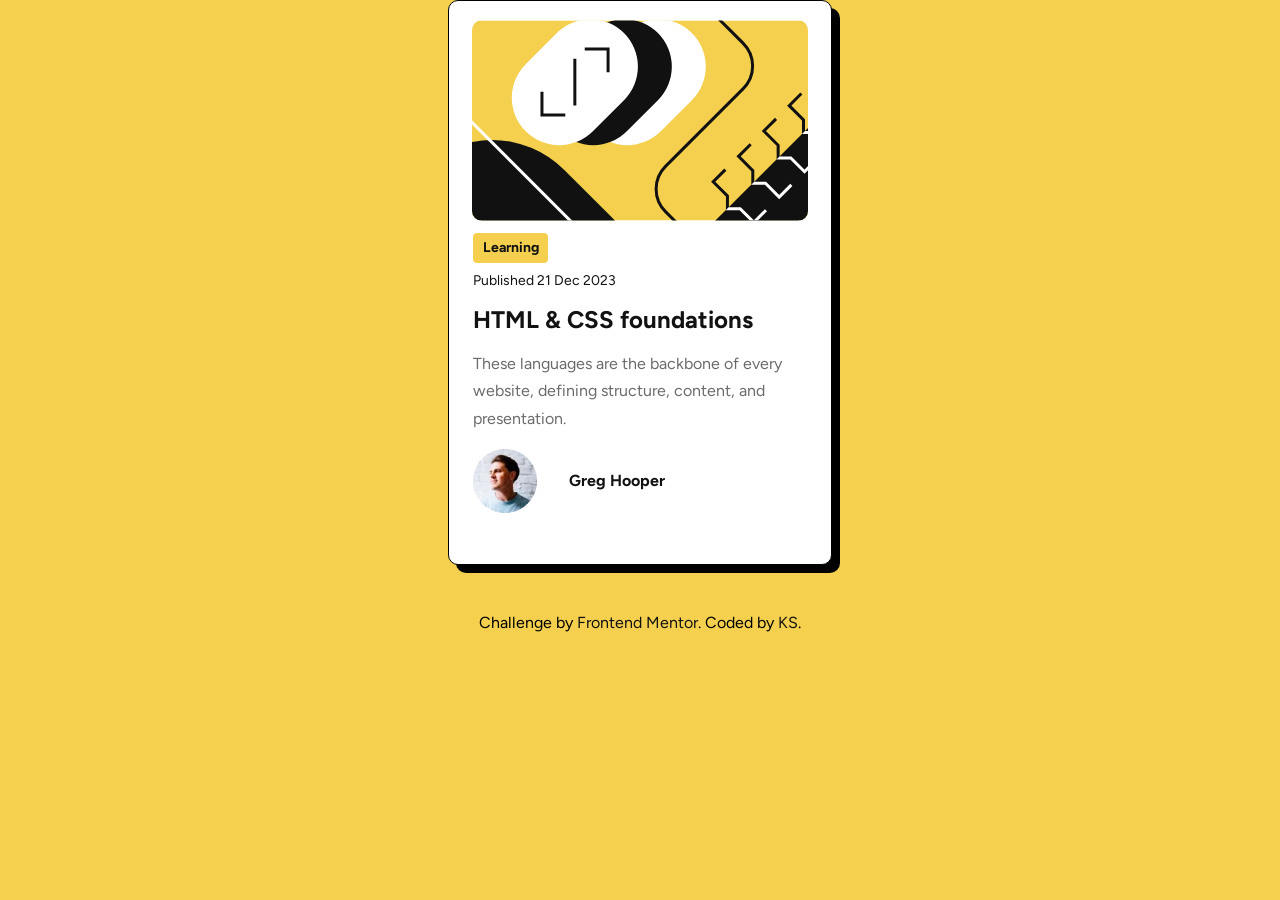
<file: index.html>
<!DOCTYPE html>
<html lang="en">
<head>
  <meta charset="UTF-8">
  <meta name="viewport" content="width=device-width, initial-scale=1.0">
  <link rel="icon" type="image/png" sizes="32x32" href="./assets/images/favicon-32x32.png">
  <link rel="preconnect" href="https://fonts.googleapis.com">
  <link rel="preconnect" href="https://fonts.gstatic.com" crossorigin>
  <link href="https://fonts.googleapis.com/css2?family=Figtree:wght@300..900&display=swap" rel="stylesheet">
  <link rel="stylesheet" href="styles.css">  
  <title>Frontend Mentor | Blog preview card</title>
</head>
<body>
  <section id="card">
    <div id="ilustrace-img-container">
      <img src="Images/illustration-article.svg" alt="Featured Image">
    </div>
    <div class="text-karty">
      <p><span class="tag">Learning</span></p>
      <p class="publishing-date">Published 21 Dec 2023</p>
      <h2><a href="#">HTML & CSS foundations</a></h2>
      <p class="info">These languages are the backbone of every website, defining structure, content, and presentation.</p>
      <div id="author-container">
        <img class="icon" src="Images/image-avatar.webp" alt="Greg Hooper">
        <p class="author">Greg Hooper</p>
      </div>
    </div>
  </section> 
  <footer class="attribution">
    Challenge by <a href="https://www.frontendmentor.io?ref=challenge">Frontend Mentor</a>. 
    Coded by <a href="#">KS</a>.
  </footer>
</body>
</html>
</file>
<file: styles.css>
* {
    margin: 0;
    padding: 0;
    box-sizing: border-box;
}

:root {
    --background: hsl(47, 88%, 63%);
    --card-background: hsl(0, 0%, 100%);
    --paragraph-text: hsl(0, 0%, 42%);
    --text: hsl(0, 0%, 7%);
}

body {
    background-color: var(--background);
    font-family: 'Figtree', sans-serif;
    display: flex;
    flex-direction: column;
    justify-content: center;
    align-items: center;
    gap: 3rem;
}

#card {
    display: flex;
    flex-direction: column;
    gap: 1rem;
    border: 1px solid black;
    border-radius: 10px;
    background-color: var(--card-background);
    width: 384px;
    height: 565px;
    box-shadow: 8px 8px 0 black;
    padding: 1.2rem;   
}
 
#ilustrace-img-container {
    display: flex;
    align-items: center;
    justify-content: center;  
}

#ilustrace-img-container img {
    border-radius: 10px;
} 

.text-karty { 
    margin-left: 5px;
    display: flex;
    flex-direction: column;
    gap: 1rem;
}

.tag {
    color: var(--text);
    background-color: var(--background);
    display: inline;
    padding: 0.4rem 0.6rem;
    font-weight: bold;
    border-radius: 4px;
    font-size: 0.875rem;
}

.publishing-date {
    font-size: 0.875rem;
    color: var(--text);
}

a {
    text-decoration: none;
    color: var(--text);
}

a:hover {
cursor: pointer;
}

a:active {
    color: var(--background);
}

a:focus {
   outline: 1px solid black;
}

h2 {
    font-size: 1.5rem;
}

.info {
    color: var(--paragraph-text);
    line-height: 1.7rem;
}

#author-container {
    display: flex;
    justify-content: flex-start;
    align-items: center;
    gap: 2rem;
}

.author {
    color: var(--text);
    font-weight: bold;
}

.attribution {
    text-align: center;
}

@media (max-width: 768px) {
    html {
        font-size: 12px;
  }
    #card {
        width: 288px;
        height: 424px;
}
    #ilustrace-img-container img {
        border-radius: 10px;
        width: 100%;
 }   

    #author-container {
        display: flex;
    
        justify-content: flex-start;
        align-items: center;
        gap: 1rem;
}

     .icon {
        transform: scale(0.6);
 } 
}

@media (max-width: 480px)  {
    html {
        font-size: 15px;
  }
     #card {
        width: 288px;
        height: 424px;

}
    #ilustrace-img-container img {
        border-radius: 10px;
        width: 100%;
 }   

    #author-container {
        display: flex;
       
        justify-content: flex-start;
        align-items: center;
        gap: 1rem;
}

     .icon {
        transform: scale(0.6);
 }

     .text-karty {
        margin-left: 5px;
        display: flex;
        flex-direction: column;
        gap: 0.6rem;
}

 .info {
    line-height: 1.3rem;
}
}
</file>
